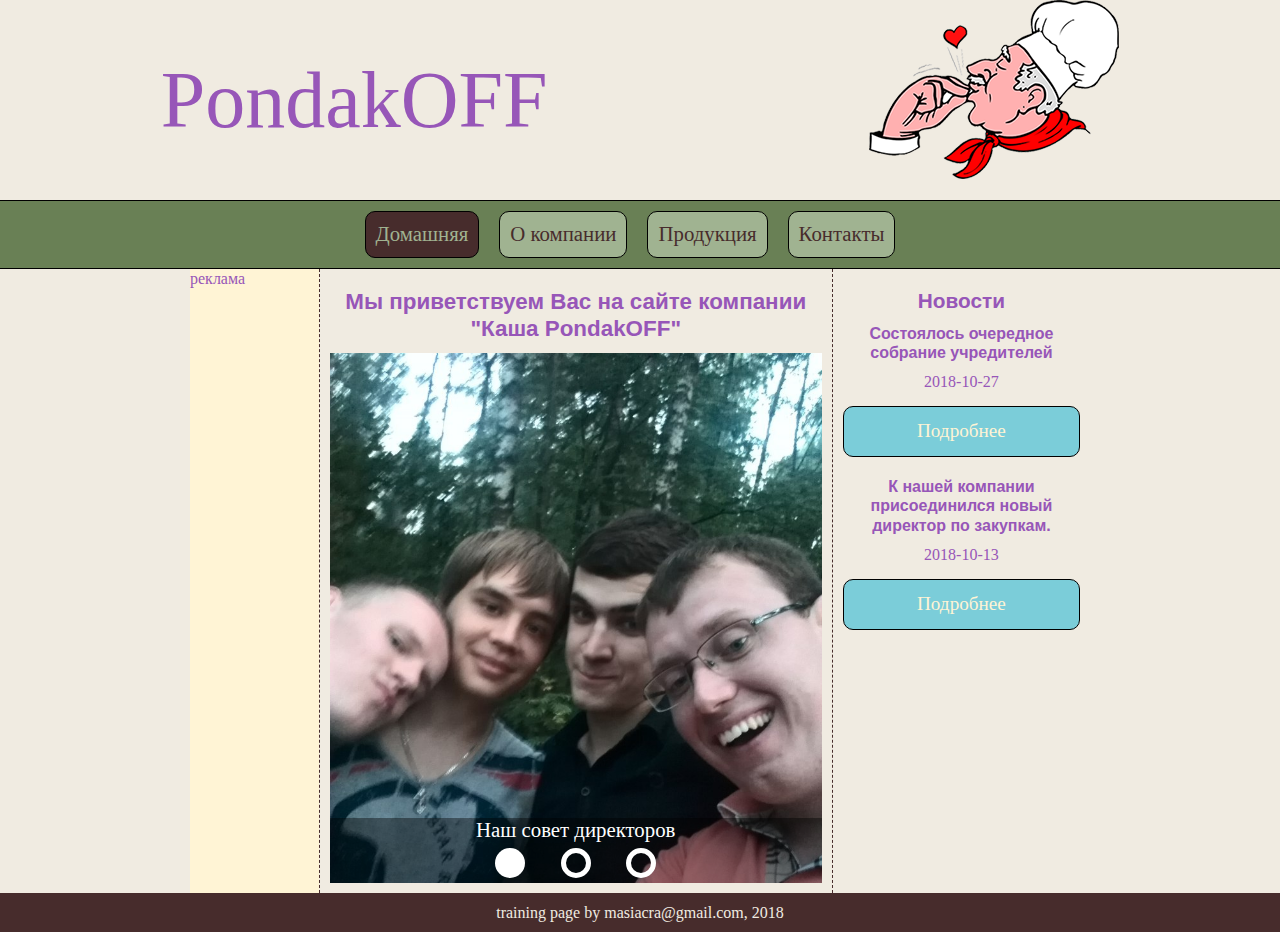
<file: pages/index.html>
<!DOCTYPE HTML>
<html lang="ru">
<head>
	<meta charset="utf-8">
	<meta name="viewport" content="width=device-width">
	<title>Домашняя</title>
	<link href="../styles/custom.css" rel="stylesheet" type="text/css">
</head>
<body class="home">
	<!--Верхняя часть страницы-->
	<header>
		<div>PondakOFF</div>
		<div><img src="../images/cock_small.png" alt="логотип"></div>		
	</header>
	<nav>
		<a href="index.html" class="homeLink button button-nav">Домашняя</a>
		<a href="about.html" class="button button-nav">О компании</a>
		<a href="products.html" class="button button-nav">Продукция</a>
		<a href="contacts.html" class="button button-nav">Контакты</a>

	</nav>
<!--Тело страницы-->
	<main>
		<section class="content">
		  <h1>Мы приветствуем Вас на сайте компании "Каша PondakOFF"</h1>
		 <div class="collage">
		  <!--<img src="../images/sovet.jpg" alt="фотография из жизни 
			фирмы" class="widthAuto imgFrame">-->
		  <div class="explanation">Наш совет директоров</div>
		  <div class="circles">
		     <div class="circle solidCircle" data-img="sovet.jpg" 
				data-expl="Наш совет директоров"></div>
		     <div class="circle emptyCircle" data-img="director&I.jpg"
				data-expl="Директор и какой то парень"></div>
			 <div class="circle emptyCircle" data-img="celebration.jpg"
				data-expl="Корпоратив на 23 февраля"></div>
		  </div>
		  
		</div>
		</section>
		<aside class="news">
		  <h2>Новости</h2>
		  <ul>
		    <li>
			  
			  <h3>Состоялось очередное собрание учредителей</h3>
			  <time>2018-10-27</time>
			  <p><a href="/" class="button">Подробнее</a></p>
			</li>
			<li>
				
				<h3>К нашей компании присоединился новый директор по 
				закупкам.</h3>
				<time>2018-10-13</time>
				<p><a href="/" class="button">Подробнее</a></p>
			</li>
		  </ul>
		</aside>
		<aside class="advertisement">
			реклама
		</aside>
	</main>
	<!--Подвал-->
	<footer lang="en">
		<p>training page by masiacra@gmail.com, 2018</p>
	</footer>
	
	
	<!--рекламный скрипт-->
	<!--<script src="../scripts/advertisement.js"></script>-->
	
	
	<!--Фотоколлаж на домашней странице-->
	<script src="../scripts/collage.js"></script>
	
</body>
</html>
</file>
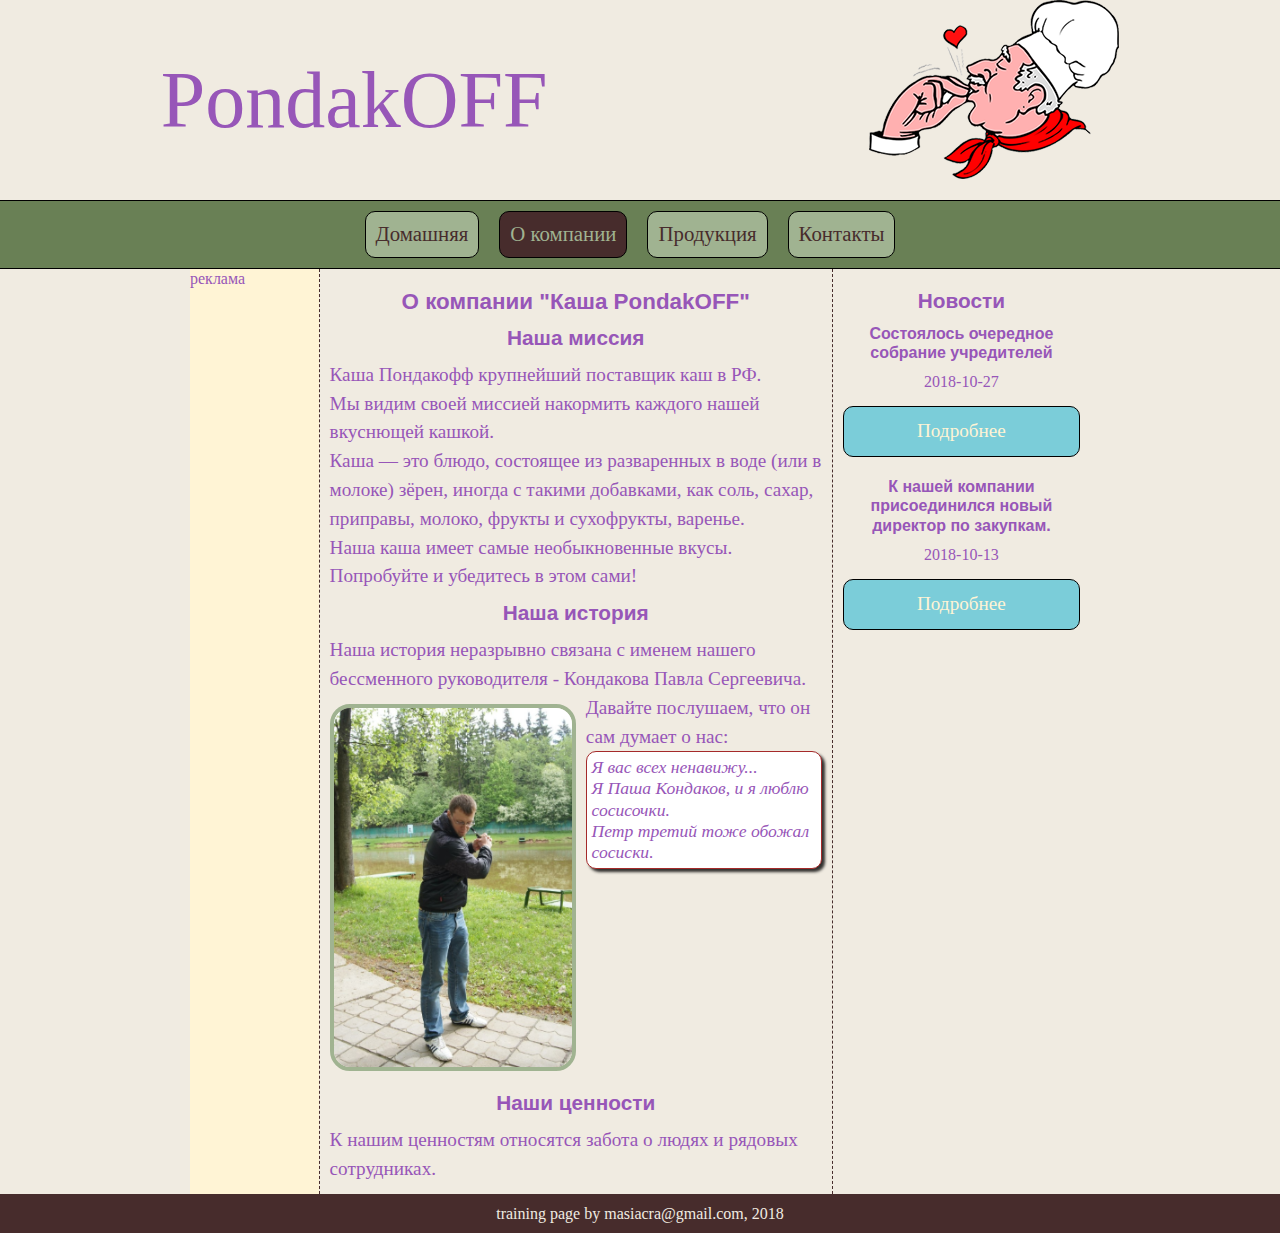
<file: pages/about.html>
<!DOCTYPE HTML>
<html lang="ru">
<head>
	<meta charset="utf-8">
	<meta name="viewport" content="width=device-width">
	<title>О нас</title>
	<link href="../styles/custom.css" rel="stylesheet" type="text/css">
</head>
<body class="about">
	<!--Верхняя часть страницы-->
	<header>
		<div>PondakOFF</div>
		<div><img src="../images/cock_small.png" alt="логотип"></div>
		

	</header>
	<nav>
		<a href="index.html" class="button button-nav">Домашняя</a>
		<a href="about.html" class="aboutLink button button-nav">О компании</a>
		<a href="products.html" class="button button-nav">Продукция</a>
		<a href="contacts.html" class="button button-nav">Контакты</a>

	</nav>
	<!--Тело страницы-->
	<main>
		<section class="content">
		  <h1>О компании "Каша PondakOFF"</h1>
		  <h2>Наша миссия</h2>
		  <p>Каша Пондакофф крупнейший поставщик каш в РФ.</p>
		  <p>Мы видим своей миссией накормить каждого нашей вкуснющей 
		  кашкой.</p>
		  <p>Каша — это блюдо, состоящее из разваренных в воде 
		  (или в молоке) зёрен, иногда с такими добавками, как соль, 
		  сахар, приправы, молоко, фрукты и сухофрукты, варенье.</p>
		  <p>Наша каша имеет самые необыкновенные вкусы. Попробуйте и 
		  убедитесь в этом сами!</p>
		  <h2>Наша история</h2>
		  <p>Наша история неразрывно связана с именем нашего бессменного 
		  руководителя - Кондакова Павла Сергеевича.</p>

		  <img src="../images/kabak1.png" alt="Кабак" class="floatLeft 
			imgFrame">
		  <p>Давайте послушаем, что он сам думает о нас:</p>
		  <blockquote class="marginLeft52perc">
			  Я вас всех ненавижу...<br>
			  Я Паша Кондаков, и я люблю сосисочки.<br>
			  Петр третий тоже обожал сосиски.<br>
		  </blockquote>
		  <h2 class="clearBoth">Наши ценности</h2>
		  <p>К нашим ценностям относятся забота о людях и рядовых 
		  сотрудниках.</p>
		</section>
		<aside class="news">
		  <h2>Новости</h2>
		  <ul>
		    <li>
			  
			  <h3>Состоялось очередное собрание учредителей</h3>
			  <time>2018-10-27</time>
			  <p><a href="/" class="button">Подробнее</a></p>
			</li>
			<li>
				
				<h3>К нашей компании присоединился новый директор по 
				закупкам.</h3>
				<time>2018-10-13</time>
				<p><a href="/" class="button">Подробнее</a></p>
			</li>
		  </ul>
		</aside>
		<aside class="advertisement">
			реклама
		</aside>
	</main>
	<!--Подвал-->
	<footer lang="en">
		<p>training page by masiacra@gmail.com, 2018</p>
	</footer>
	
	
	<!--рекламный скрипт-->
	<!--<script src="../scripts/advertisement.js"></script>-->

</body>
</html>
</file>
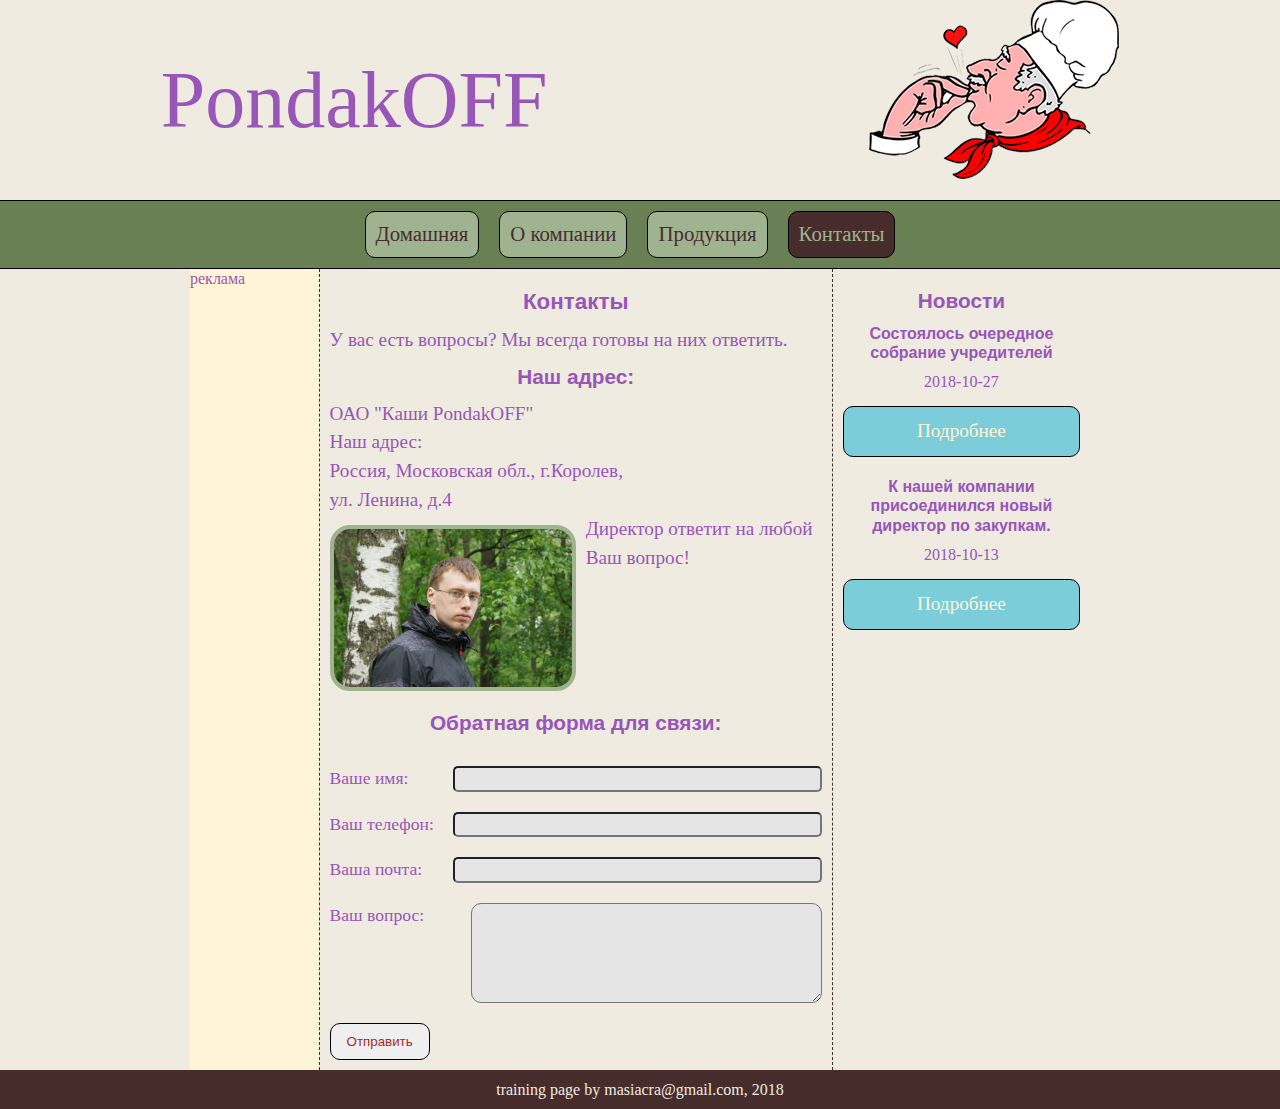
<file: pages/contacts.html>
<!DOCTYPE HTML>
<html lang="ru">
<head>
	<meta charset="utf-8">
	<meta name="viewport" content="width=device-width">
	<title>О нас</title>
	<link href="../styles/custom.css" rel="stylesheet" type="text/css">
</head>
<body class="contacts">
	<!--Верхняя часть страницы-->
	<header>
		<div>PondakOFF</div>
		<div><img src="../images/cock_small.png" alt="логотип"></div>
		

	</header>
	<nav>
		<a href="index.html" class="button button-nav">Домашняя</a>
		<a href="about.html" class="button button-nav">О компании</a>
		<a href="products.html" class="button button-nav">Продукция</a>
		<a href="contacts.html" class="contactsLink button button-nav">Контакты</a>
	</nav>
	<!--Тело страницы-->
	<main>
		<section class="content">
		  <h1>Контакты</h1>
		  <p>У вас есть вопросы? Мы всегда готовы на них
			 ответить.</p>

			<div>
				<h2>Наш адрес:</h2>
				<p>ОАО "Каши PondakOFF"</p>
				<p>Наш адрес:</p>
				<p>Россия, Московская обл., г.Королев,</p>
				<p>ул. Ленина, д.4</p>
			</div>
			<div>
				<img src="../images/director.jpeg" alt="Директор" 
					class="imgFrame floatLeft">
				<p>Директор ответит на любой Ваш вопрос!</p>
			</div>
			<h2 class="clearBoth">Обратная форма для связи:</h2>
			<form>
				<label>Ваше имя:</label>
				<input type="text">
				<label>Ваш телефон:</label>
				<input type="text">
				<label>Ваша почта:</label>
				<input type="text">
				<label>Ваш вопрос:</label>
				<textarea></textarea>
				<input type="submit" value="Отправить" class="button">
			</form>
		</section>
		<aside class="news">
		  <h2>Новости</h2>
		  <ul>
		    <li>
			  
			  <h3>Состоялось очередное собрание учредителей</h3>
			  <time>2018-10-27</time>
			  <p><a href="/" class="button">Подробнее</a></p>
			</li>
			<li>
				
				<h3>К нашей компании присоединился новый директор по 
				закупкам.</h3>
				<time>2018-10-13</time>
				<p><a href="/" class="button">Подробнее</a></p>
			</li>
		  </ul>
		</aside>
		<aside class="advertisement">
			реклама
		</aside>
	</main>
	<!--Подвал-->
	<footer lang="en">
		<p>training page by masiacra@gmail.com, 2018</p>
	</footer>
	
	
	<!--рекламный скрипт-->
	<!--<script src="../scripts/advertisement.js"></script>-->

</body>
</html>
</file>
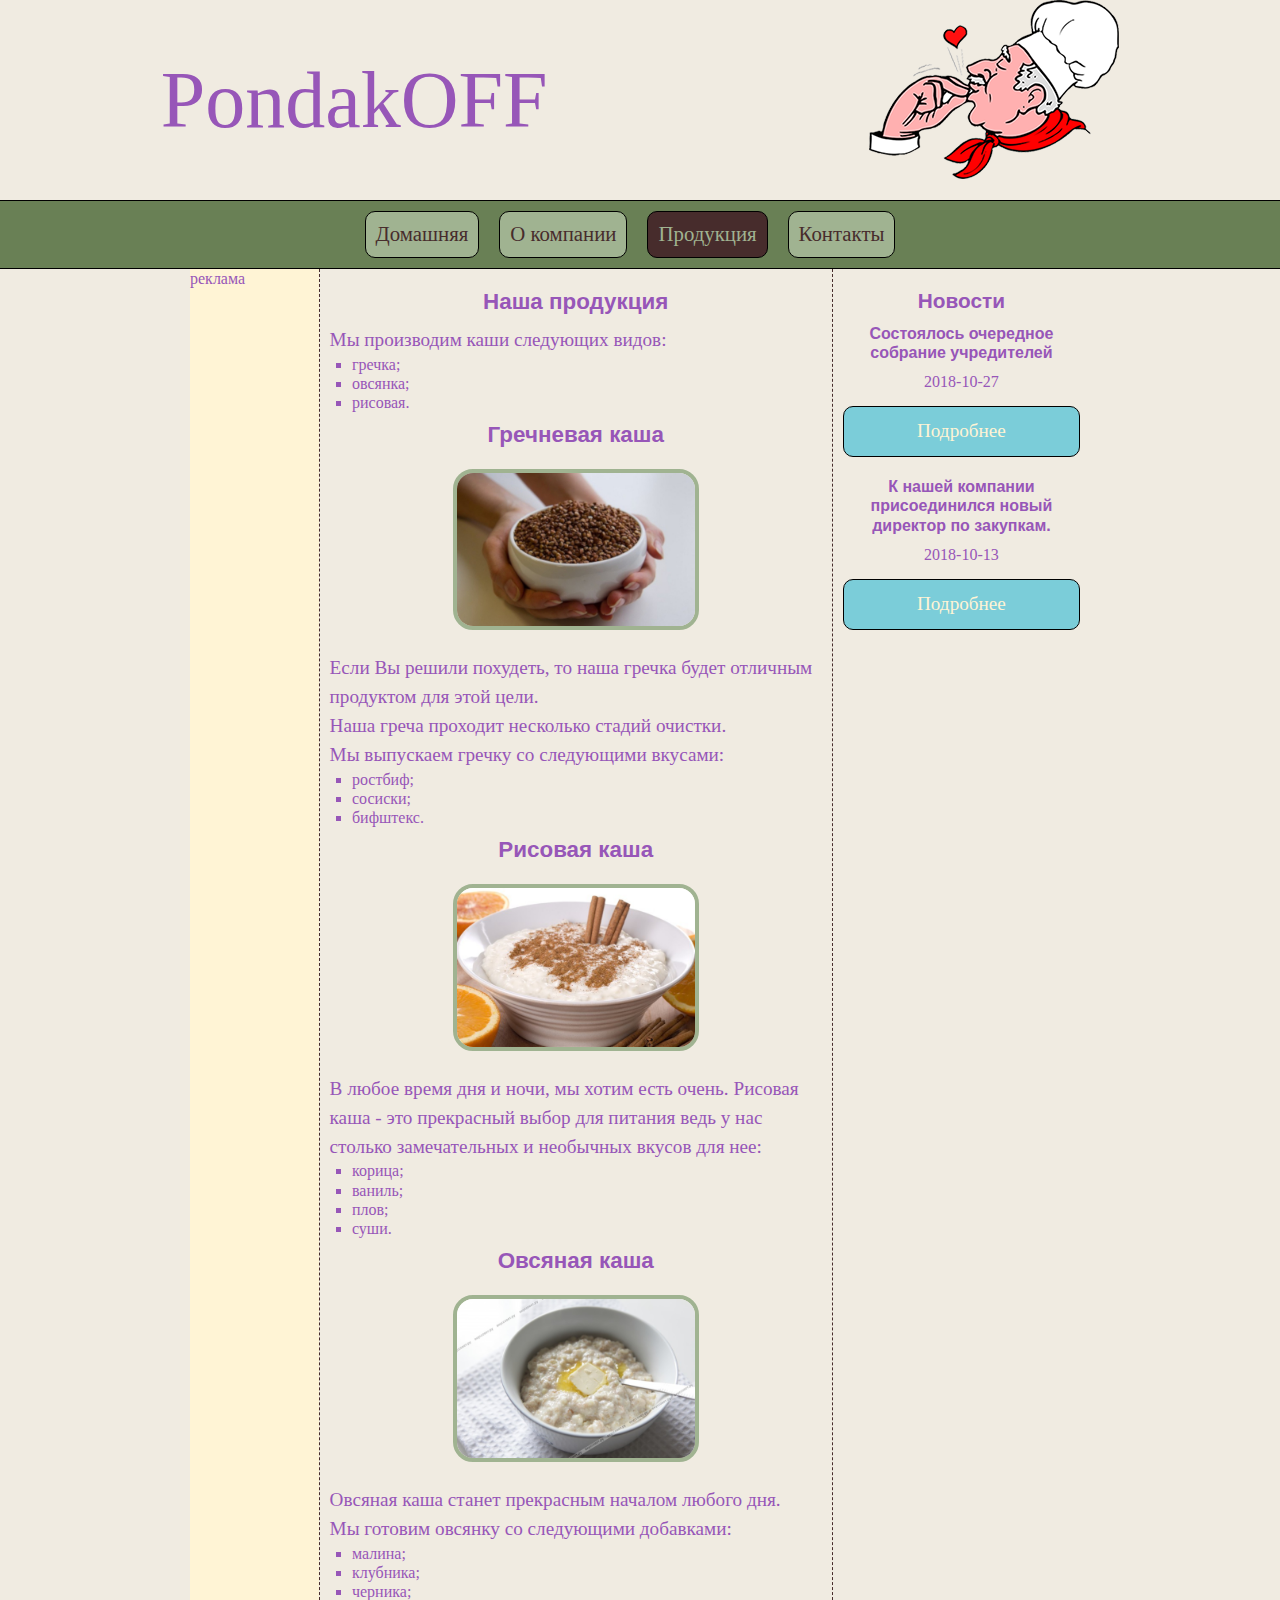
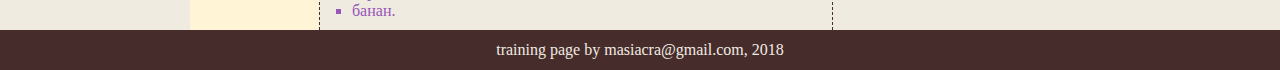
<file: pages/products.html>
<!DOCTYPE HTML>
<html lang="ru">
<head>
	<meta charset="utf-8">
	<meta name="viewport" content="width=device-width">
	<title>Продукция</title>
	<link href="../styles/custom.css" rel="stylesheet" type="text/css">
</head>
<body class="products">
	<!--Верхняя часть страницы-->
	<header>
		<div>PondakOFF</div>
		<div><img src="../images/cock_small.png" alt="логотип"></div>
		

	</header>
	<nav>
		<a href="index.html" class="button button-nav">Домашняя</a>
		<a href="about.html" class="button button-nav">О компании</a>
		<a href="products.html" class="productsLink button button-nav">Продукция</a>
		<a href="contacts.html" class="button button-nav">Контакты</a>

	</nav>
	<!--Тело страницы-->
	<main>
		<section class="content">
		  <div>
		    <h1>Наша продукция</h1>
			  <p>Мы производим каши следующих видов:</p>
			  <ul>
				<li>гречка;</li>
				<li>овсянка;</li>
				<li>рисовая.</li>
			  </ul>		  
		  </div>
		  <div>
			<h1>Гречневая каша</h1>
				<img src="../images/buckweat1.jpg" alt="Гречневая каша" 
					class="imgFrame productsImg">
				<p>Если Вы решили похудеть, то наша гречка будет 
					отличным продуктом для этой цели.</p>
				<p>Наша греча проходит несколько стадий очистки.</p>
				<p>Мы выпускаем гречку со следующими вкусами:</p>
				<ul>
					<li>ростбиф;</li>
					<li>сосиски;</li>
					<li>бифштекс.</li>
				</ul>
		    </div>
		    <div>
				<h1>Рисовая каша</h1>
				<img src="../images/rice.png" alt="Рисовая каша" 
					class="imgFrame productsImg">
				<p>В любое время дня и ночи, мы хотим есть очень.
				Рисовая каша - это прекрасный выбор для питания ведь у нас
				столько замечательных и необычных вкусов для нее:</p>
				<ul>
					<li>корица;</li>
					<li>ваниль;</li>
					<li>плов;</li>
					<li>суши.</li>
				</ul>
		    </div>
		    <div>
			  <h1>Овсяная каша</h1>
				<img src="../images/oatmeal.png" alt="Овсянка" 
					class="imgFrame productsImg">
			   <p>Овсяная каша станет прекрасным началом любого дня.</p>
			   <p>Мы готовим овсянку со следующими добавками:</p>
			   <ul>
				<li>малина;</li>
				<li>клубника;</li>
				<li>черника;</li>
				<li>банан.</li>
			   </ul>
		    </div>
		</section>
		<aside class="news">
		  <h2>Новости</h2>
		  <ul>
		    <li>
			  
			  <h3>Состоялось очередное собрание учредителей</h3>
			  <time>2018-10-27</time>
			  <p><a href="/" class="button">Подробнее</a></p>
			</li>
			<li>
				
				<h3>К нашей компании присоединился новый директор по 
				закупкам.</h3>
				<time>2018-10-13</time>
				<p><a href="/" class="button">Подробнее</a></p>
			</li>
		  </ul>
		</aside>
		<aside class="advertisement">
			реклама
		</aside>
	</main>
	<!--Подвал-->
	<footer lang="en">
		<p>training page by masiacra@gmail.com, 2018</p>
	</footer>
	
	
	<!--рекламный скрипт-->
	<!--<script src="../scripts/advertisement.js"></script>-->

</body>
</html>
</file>
<file: styles/custom.css>
/* сброс стилей браузера */
* {
  box-sizing: border-box; 
}
html, body, div, span, object, iframe, h1, h2, h3, h4, h5, h6, p, blockquote, pre, a, abbr, acronym, address, big, cite, code, del, dfn, em, img, ins, kbd, q, s, samp,small, strike, strong, sub, sup, tt, var, b, u, i, center, dl, dt, dd, ol, ul, li, fieldset, form, label, legend,
table, caption, tbody, tfoot, thead, tr, th, td, article, aside, canvas, details, embed, 
figure, figcaption, footer, header, hgroup, menu, nav, output, ruby, section, summary,
time, mark, audio, video {
	margin: 0;
	padding: 0;
	border: 0;
	font-size: 100%;
	vertical-align: baseline;
}
article, aside, details, figcaption, figure, footer, header, hgroup, menu, nav, section {
	display: block;
}
body {
	line-height: 1.2;
}
ol { 
	padding-left: 1.4em;
	list-style: decimal;
}
ul {
	padding-left: 1.4em;
	list-style: square;
}
table {
	border-collapse: collapse;
	border-spacing: 0;
} 
/* конец кода сброса стилей браузера */

/*общие стили для всех размеров браузера*/

/*отдельные классы для форматирования различных элементов страницы*/


.button {
	text-decoration: none;
	color: brown;
	padding: 10px;
	border: 1px solid black;
	border-radius: 10px;
}

.button-nav {
	background: rgb(160,179,145);
	color: rgb(71,44,44);

}

.button-nav:hover {
	transform: scale(1.1);
	-webkit-transform: scale(1.1);
	-ms-transform: scale(1.1);
}


.floatLeft {
	float: left;
}

.clearBoth {
	clear: both;
}

.marginLeft52perc {
	margin-left: 52%;
}

.imgFrame {
	border: 4px solid rgb(160,179,145);
	border-radius: 20px;
	margin-top: 10px;
	margin-right: 10px;
	margin-bottom: 20px;

}

.productsImg {
	margin-left: 25%;
	margin-right: 25%;
}

.widthAuto {
	max-width: 100%;
}

.home .homeLink,
.about .aboutLink,
.products .productsLink,
.contacts .contactsLink {
	color: rgb(160,179,145);
	background-color: rgb(71,44,44);
}


/*Стили форматирования различных разделов*/

body {
	background-color: #f0ebe1;
	color: rgb(151,86,184);
}


/*верх страницы*/

header {
	font-family: "Copperplate Light", "Copperplate Gothic Light", serif;
	font-size: 5rem;
	display: flex;
	flex-flow: row wrap;
}

header div {
	margin: auto;
}

 

nav {
	border-top: 1px solid black;
	border-bottom: 1px solid black;
	font-size: 1.3rem;
	background-color: rgb(105,128,85);
	display: flex;
	flex-flow: row wrap;
	justify-content: center;
}

nav a {
	display: inline-block;
	margin-top: 10px;
	margin-bottom: 10px;
	margin-right: 20px;
}

/*Раздел контента*/

main h1, main h2, main h3 {
	font-family: Geneva, Arial, Helvetica, sans-serif;
	text-align: center;
	margin-bottom: 10px;
	margin-top: 10px;
}

main h1 {
	font-size: 1.4rem;
}

main h2 {
	font-size: 1.3rem;
}

main p {
	font-family: "Times New Roman", Times, serif;
	font-size: 1.2rem;
	line-height: 1.8rem;
}

main {
	display: flex;
	flex-flow: row wrap;
	max-width: 900px;
	margin: 0 auto;

}

main img {
	max-width: 50%;
}






/*основной контент*/
.content {
	flex: 4 1 436px;
	padding: 10px;
	border-left: 1px dashed rgb(71, 44, 44);
	border-right: 1px dashed rgb(71, 44, 44);
}

.content blockquote {
	background-color: #fff;
	font-size: 1.1rem; 
	font-style: italic;
	border: 1px solid brown;
	border-radius: 10px;
	box-shadow: 3px 3px 3px rgb(0, 0, 0, .8);
	padding: 5px;
}

.content form {
	display: flex;
	flex-flow: row wrap;
	font-size: 1.1rem;
	line-height: 1.6rem;
}

.content input[type="text"],
.content label,
.content textarea {
	margin-top: 20px;
}

.content input[type="text"],
.content textarea{
	background-color: #E5E5E5;
}

.content input[type="text"]:focus,
.content textarea:focus {
	outline: none;
	background-color: #fff;
}


.content label {
	flex: 1 1 25%;

}

.content input[type="text"] {
	flex: 3 1 75%;
	border-radius: 5px;
}

.content textarea {
	flex: 3 1 60%;
	height: 100px;
	border-radius: 10px;
}

.content input[type="submit"] {
	width: 100px;
	max-height: 40px;
	margin-top: 20px;
}


.content .collage {
	/*
	width: 400px;
	
	*/
	height: 530px;
	left: 0;
	right: 0;
	position: relative;
	background-image: url(../images/sovet.jpg);
	background-size: cover;
}

.content .explanation {
	background-color: rgba(0,0,0,0.4);
	color: white;
	font-size: 1.3rem;
	text-align: center;
	position: absolute;
	padding-bottom: 40px;
	bottom: 0;
	left: 0;
	right: 0;
}


.content .circles {
	position: absolute;
	left: 30%;
	right: 30%;
	bottom: 0;
	height: 40px;
	display: flex;
}

.content .circle {
	width: 30px;
	height: 30px;
	border-radius: 50%;
	margin: auto;
}

.content .solidCircle {
	background-color: white;
}

.content .emptyCircle {
	border: 5px solid white;
}




/*раздел рекламы*/
.advertisement {
	order: -1;
	flex: 1 1 109px;
	background-color: #fff4d5;
}


/*боковая панель новостей*/
.news {
	flex: 2 1 218px;

	padding: 10px;
	text-align: center;
}

.news ul {
	margin: 0;
	padding: 0;
}

.news li {
	list-style-type: none;
	margin-bottom: 20px;
}

.news .button {
	display: block;
	margin-top: 15px;
	background-color: #7bcdd9;
	color: #fff4d5;
}

.news .button:hover {
	background-color: yellow;
	color: blue;
}

/*Подвал*/
footer {
	text-align: center;
	padding: 10px 0;
	background-color: rgb(71,44,44);
	color: rgb(240,235,225);
}

/*стили для планшетных компьютеров*/
@media (min-width: 654px) and (max-width:762px) {
/*Верх страницы*/
	header {
		font-size: 4rem;
	}
	
	nav {
		font-size: 1.2rem;
	}

/*Основной контент*/
	.advertisement {
		order: 3;
		height: 400px;
		border-top:  1px dashed rgb(71, 44, 44);
	}
	
	.content {
		border-left: none;

	}


}


@media (min-width: 481px) and (max-width:653px) {

/*Верх страницы*/
	
	header {
		font-size: 3rem;
	}
	
	nav {
		font-size: 1.1rem;
	}


/*Основной контент*/
	main h1, main h2, main h3 {
		font-size: 1.3rem;
	}
	
	main p {
		line-height: 1.6rem;
	}
	
	
	
	.content {
		border-left: none;
		border-right: none;
		border-bottom: 1px dashed rgb(71, 44, 44);
	}
	
	.content blockquote {
		margin-left: 50%;
	}
	
	.advertisement {
		order: 3;
	}
	
	.news {
		border-right: 1px dashed rgb(71, 44, 44);
	}

}

/*стили для мобильных телефонов*/
@media (max-width:480px) {

/*Верх страницы*/
	header {
		font-size: 2.5rem;
	}

/*Основной контент*/
	
	main {
		flex-flow: column;
	}
	
	main h1, main h2, main h3 {
		font-size: 1.22rem;
	}
	
	main p{
		font-size: 1.2rem;
		line-height: 1.4rem;
	}
	
	.content {
		border-left: none;
		border-right: none;
		border-bottom: 1px dashed rgb(71, 44, 44);
	
	}
	
	.news {
		border-bottom: 1px dashed rgb(71, 44, 44);

	}
	
	.advertisement {
		order: 3;
	}
}
</file>
